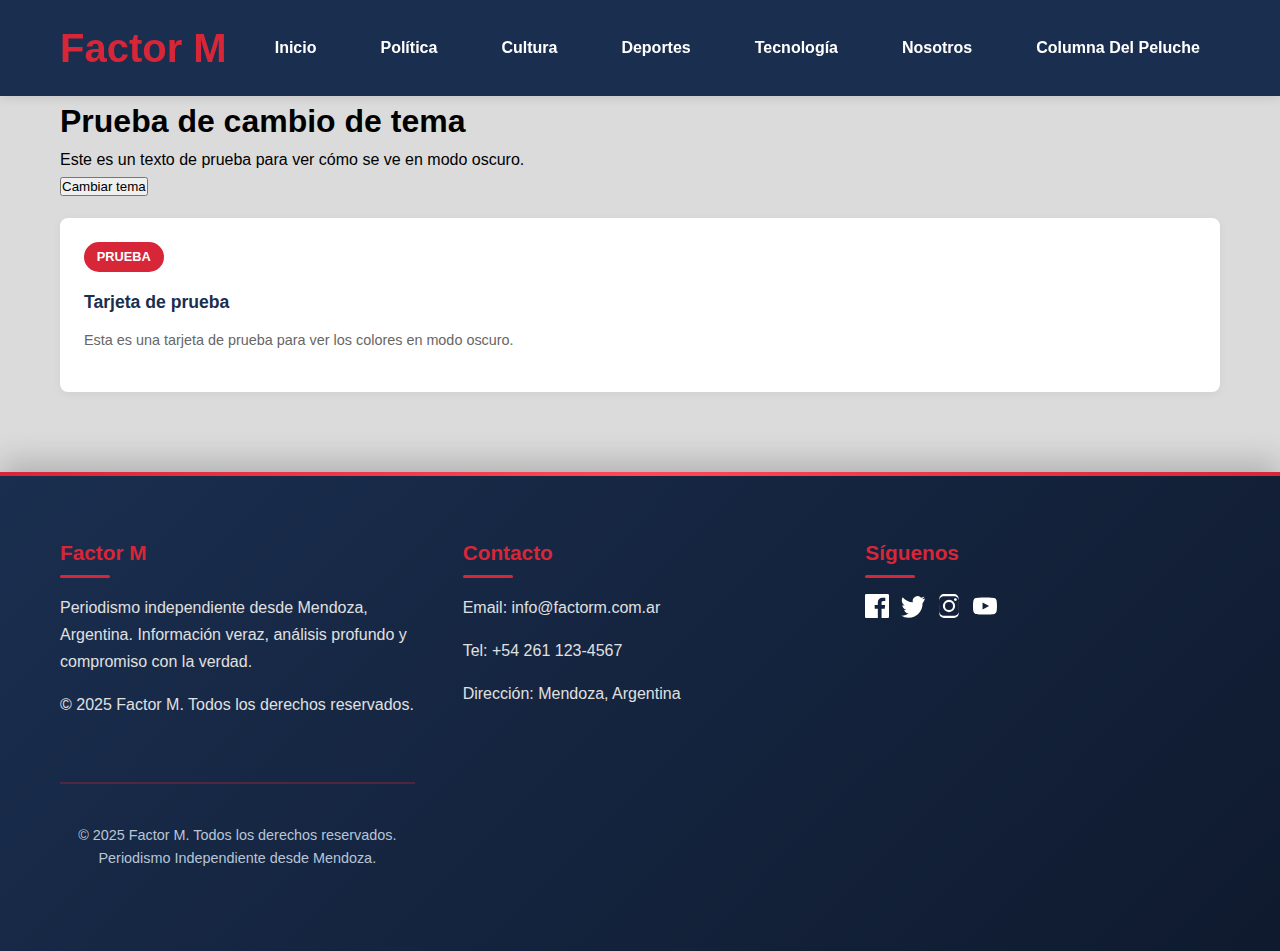
<file: test-theme.html>
<!DOCTYPE html>
<html lang="es">
<head>
    <meta charset="UTF-8">
    <meta name="viewport" content="width=device-width, initial-scale=1.0">
    <title>Prueba de Tema</title>
    <link rel="stylesheet" href="css/styles.css">
</head>
<body>
    <div id="header-placeholder"></div>
    
    <div class="container">
        <h1>Prueba de cambio de tema</h1>
        <p>Este es un texto de prueba para ver cómo se ve en modo oscuro.</p>
        <button id="theme-toggle">Cambiar tema</button>
        
        <div class="article-card" style="margin-top: 20px;">
            <div class="card-content">
                <span class="category-tag">PRUEBA</span>
                <h3 class="card-title">Tarjeta de prueba</h3>
                <p class="card-excerpt">Esta es una tarjeta de prueba para ver los colores en modo oscuro.</p>
            </div>
        </div>
    </div>

    <div id="footer-placeholder"></div>

    <script src="./js/main.js"></script>
    <script>
        // Cargar header y footer dinámicamente
        const basePath = '';
        fetch(basePath + 'header.html')
            .then(response => response.text())
            .then(data => {
                document.getElementById('header-placeholder').innerHTML = data;
                initTheme();
            });
            
        fetch(basePath + 'footer.html')
            .then(response => response.text())
            .then(data => {
                document.getElementById('footer-placeholder').innerHTML = data;
            });
            
        function initTheme() {
            const themeToggle = document.getElementById('theme-toggle');
            const savedTheme = localStorage.getItem('theme') || 'light';
            
            // Aplicar el tema guardado
            setTheme(savedTheme);
            
            // Configurar el evento de clic para el botón
            if (themeToggle) {
                themeToggle.addEventListener('click', toggleTheme);
            }
        }

        function toggleTheme() {
            const currentTheme = document.documentElement.getAttribute('data-theme') || 'light';
            const newTheme = currentTheme === 'light' ? 'dark' : 'light';
            
            setTheme(newTheme);
            localStorage.setItem('theme', newTheme);
        }

        function setTheme(theme) {
            document.documentElement.setAttribute('data-theme', theme);
            
            // Actualizar el título del botón para accesibilidad
            const themeToggle = document.getElementById('theme-toggle');
            if (themeToggle) {
                const newTitle = theme === 'dark' ? 'Cambiar a tema claro' : 'Cambiar a tema oscuro';
                themeToggle.setAttribute('title', newTitle);
                themeToggle.setAttribute('aria-label', newTitle);
            }
            
            // Mostrar/ocultar iconos según el tema
            const lightIcon = document.querySelector('.light-icon');
            const darkIcon = document.querySelector('.dark-icon');
            
            if (lightIcon && darkIcon) {
                if (theme === 'dark') {
                    lightIcon.style.display = 'none';
                    darkIcon.style.display = 'block';
                } else {
                    lightIcon.style.display = 'block';
                    darkIcon.style.display = 'none';
                }
            }
        }
    </script>
</body>
</html>
</file>
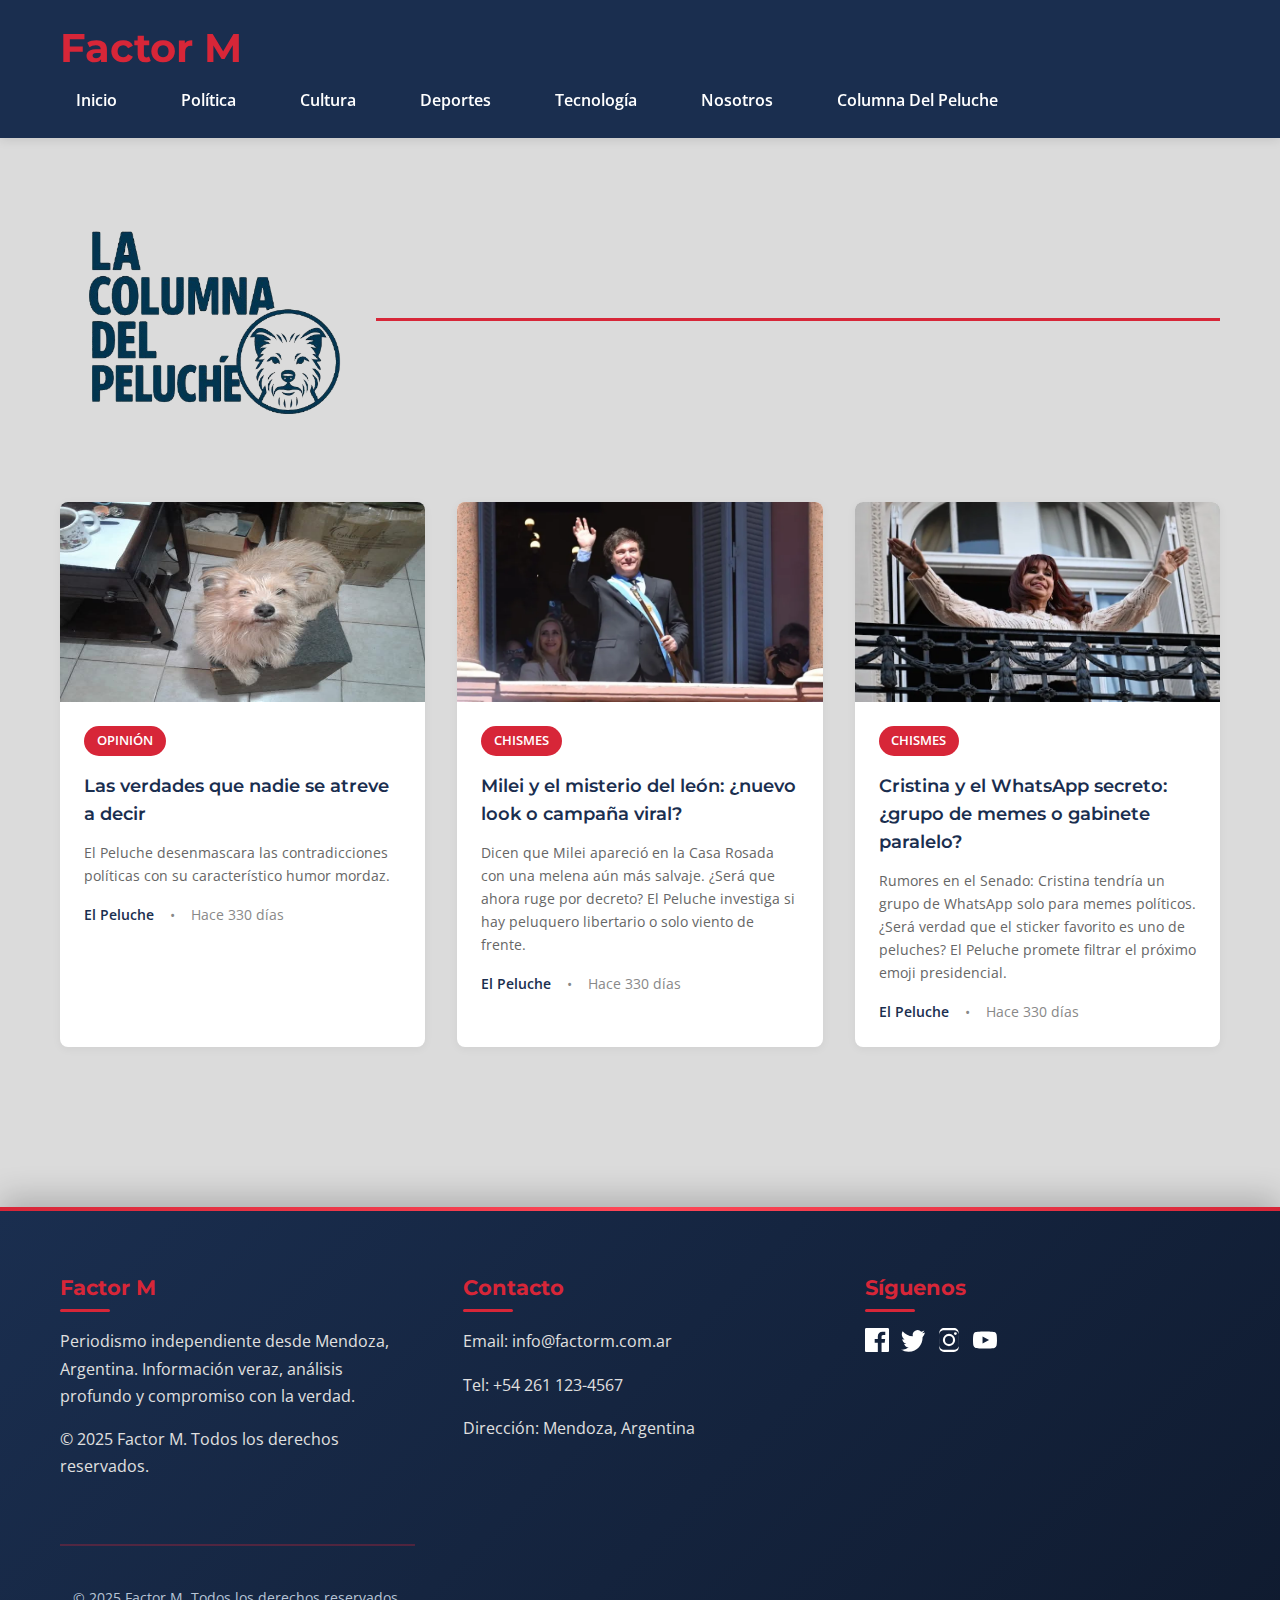
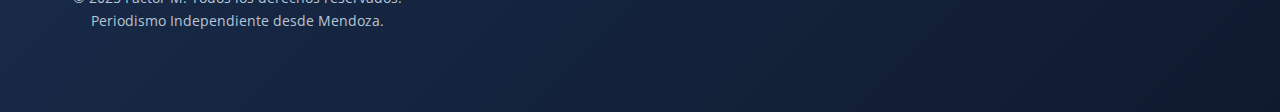
<file: pages/la-columna-del-peluche.html>
<!DOCTYPE html>
<html lang="es">
<head>
    <meta charset="UTF-8">
    <meta name="viewport" content="width=device-width, initial-scale=1.0">
    <title>La Columna del Peluche - Factor M</title>
    <meta name="description" content="Opinión y análisis con humor y perspectiva. La columna más irreverente de Mendoza.">
    
    <link href="https://fonts.googleapis.com/css2?family=Montserrat:wght@400;600;700&family=Open+Sans:wght@400;600&display=swap" rel="stylesheet">
    <link rel="stylesheet" href="../css/styles.css">
</head>
<body>
    <a href="#main-content" class="skip-link">Saltar al contenido principal</a>
    
    <div id="header-placeholder"></div>

    <main id="main-content">
        <div class="container">
            <section class="section">
                <div class="section-header">
                    <img src="../imagenes/Logo_header-preview.png" alt="La Columna del Peluche" class="section-title" style="max-width: 300px; height:auto;">
                    <div class="section-line"></div>
                </div>
                
                <div class="articles-grid">
                    <article class="article-card">
                        <img src="../imagenes/Peluchefoto.jpg" alt="Columna del Peluche" class="card-image" loading="lazy">
                        <div class="card-content">
                            <span class="category-tag">OPINIÓN</span>
                            <h3 class="card-title">Las verdades que nadie se atreve a decir</h3>
                            <p class="card-excerpt">El Peluche desenmascara las contradicciones políticas con su característico humor mordaz.</p>
                            <div class="article-meta" data-fecha="2025-08-28T11:00:00">
                                <span class="author">El Peluche</span> • <span class="contador-tiempo"></span>
                            </div>
                        </div>
                    </article>
                    <article class="article-card">
                    <img src="../imagenes/el-presidente-javier-milei-sentado-en-el-balcon-de-la-casa-rosada-1716380.webp" alt="Javier Milei" class="card-image" loading="lazy">
                        <div class="card-content">
                            <span class="category-tag">CHISMES</span>
                            <h3 class="card-title">Milei y el misterio del león: ¿nuevo look o campaña viral?</h3>
                            <p class="card-excerpt">Dicen que Milei apareció en la Casa Rosada con una melena aún más salvaje. ¿Será que ahora ruge por decreto? El Peluche investiga si hay peluquero libertario o solo viento de frente.</p>
                            <div class="article-meta" data-fecha="2025-08-28T08:00:00">
                                <span class="author">El Peluche</span> • <span class="contador-tiempo"></span>
                            </div>
                        </div>
                    </article>
                    <article class="article-card">
                        <img src="../imagenes/la-expresidenta-cristina-kirchner-saluda-a-la-militancia-desde-el-balcon-de-su-departamento-de-constitucion-donde-cump.webp" alt="Cristina Fernández de Kirchner" class="card-image" loading="lazy">
                        <div class="card-content">
                            <span class="category-tag">CHISMES</span>
                            <h3 class="card-title">Cristina y el WhatsApp secreto: ¿grupo de memes o gabinete paralelo?</h3>
                            <p class="card-excerpt">Rumores en el Senado: Cristina tendría un grupo de WhatsApp solo para memes políticos. ¿Será verdad que el sticker favorito es uno de peluches? El Peluche promete filtrar el próximo emoji presidencial.</p>
                            <div class="article-meta" data-fecha="2025-08-28T08:00:00">
                                <span class="author">El Peluche</span> • <span class="contador-tiempo"></span>
                            </div>
                        </div>
                    </article>
                </div>
            </section>
        </div>
    </main>

    <div id="footer-placeholder"></div>

        <script src="../js/main.js"></script>
        <script src="../js/contador-tiempo.js"></script>
</body>
</html>
</file>
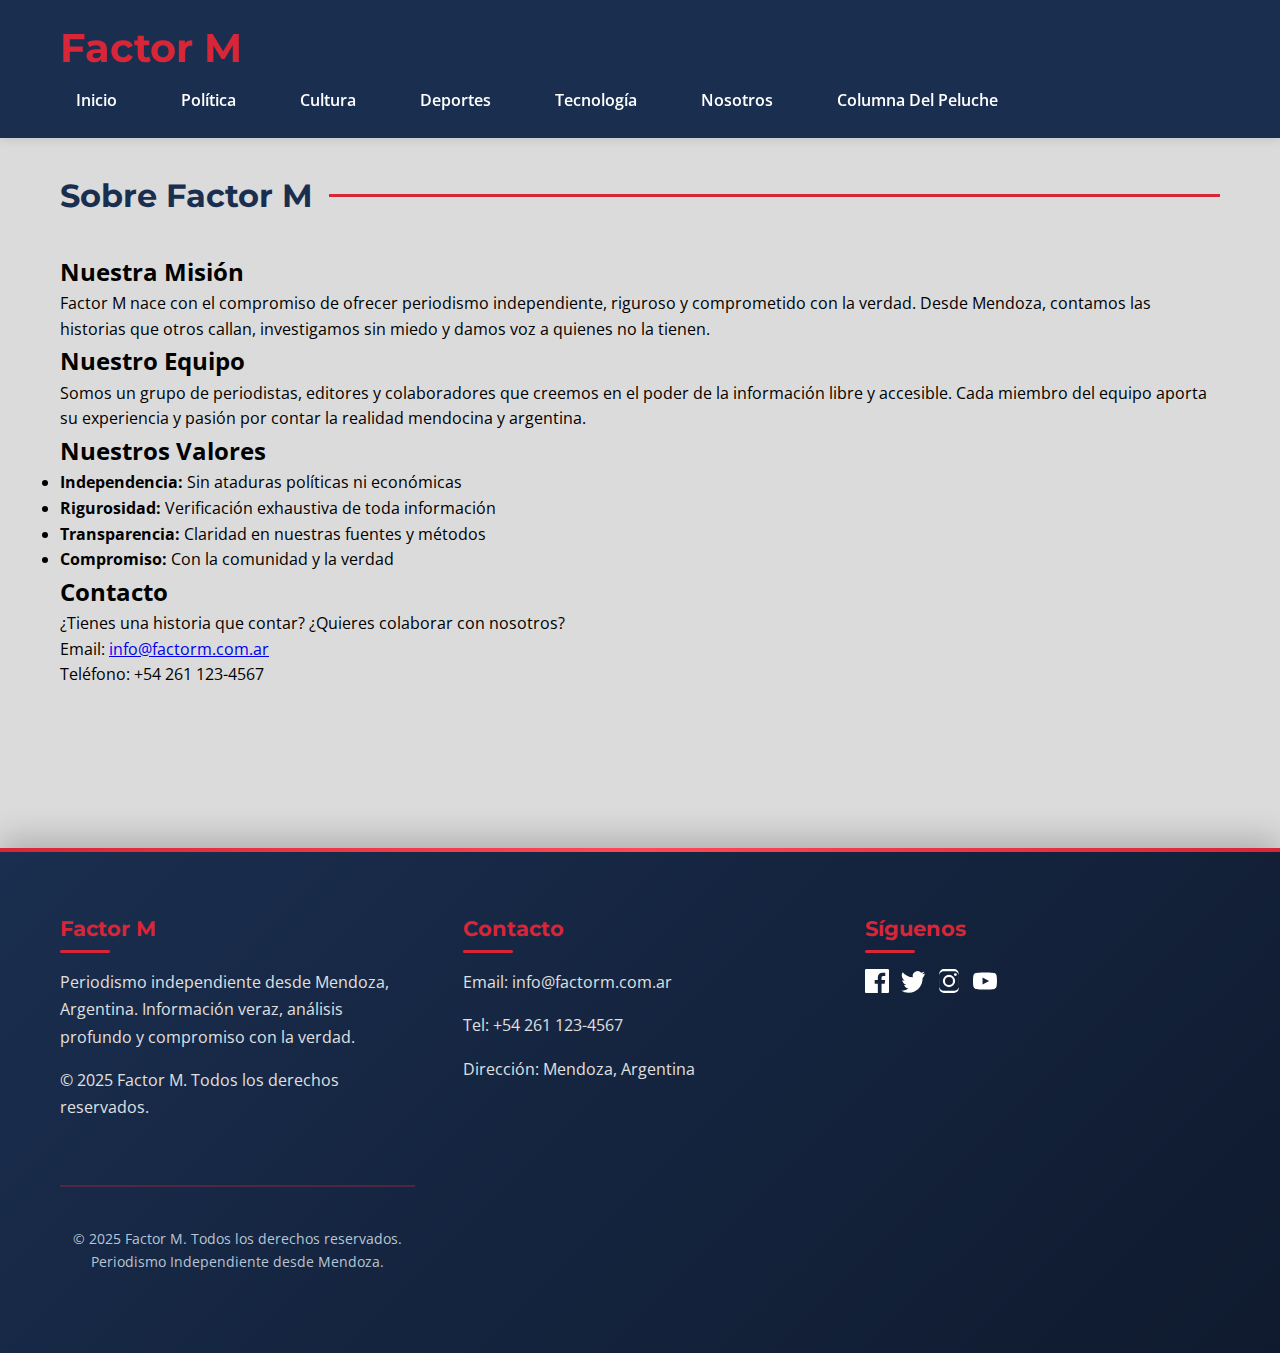
<file: pages/nosotros.html>
<!DOCTYPE html>
<html lang="es">
<head>
    <meta charset="UTF-8">
    <meta name="viewport" content="width=device-width, initial-scale=1.0">
    <title>Nosotros - Factor M</title>
    <meta name="description" content="Conoce al equipo detrás de Factor M, el periodismo independiente desde Mendoza.">
    
    <link href="https://fonts.googleapis.com/css2?family=Montserrat:wght@400;600;700&family=Open+Sans:wght@400;600&display=swap" rel="stylesheet">
    <link rel="stylesheet" href="../css/styles.css">
</head>
<body>
    <a href="#main-content" class="skip-link">Saltar al contenido principal</a>
    
    <div id="header-placeholder"></div>

    <main id="main-content">
        <div class="container">
            <section class="section">
                <div class="section-header">
                    <h1 class="section-title">Sobre Factor M</h1>
                    <div class="section-line"></div>
                </div>
                
                <div class="about-content">
                    <h2>Nuestra Misión</h2>
                    <p>Factor M nace con el compromiso de ofrecer periodismo independiente, riguroso y comprometido con la verdad. Desde Mendoza, contamos las historias que otros callan, investigamos sin miedo y damos voz a quienes no la tienen.</p>
                    
                    <h2>Nuestro Equipo</h2>
                    <p>Somos un grupo de periodistas, editores y colaboradores que creemos en el poder de la información libre y accesible. Cada miembro del equipo aporta su experiencia y pasión por contar la realidad mendocina y argentina.</p>
                    
                    <h2>Nuestros Valores</h2>
                    <ul>
                        <li><strong>Independencia:</strong> Sin ataduras políticas ni económicas</li>
                        <li><strong>Rigurosidad:</strong> Verificación exhaustiva de toda información</li>
                        <li><strong>Transparencia:</strong> Claridad en nuestras fuentes y métodos</li>
                        <li><strong>Compromiso:</strong> Con la comunidad y la verdad</li>
                    </ul>
                    
                    <h2>Contacto</h2>
                    <p>¿Tienes una historia que contar? ¿Quieres colaborar con nosotros?</p>
                    <p>Email: <a href="mailto:info@factorm.com.ar">info@factorm.com.ar</a></p>
                    <p>Teléfono: +54 261 123-4567</p>
                </div>
            </section>
        </div>
    </main>

    <div id="footer-placeholder"></div>

    <script src="../js/main.js"></script>
</body>
</html>
</file>
<file: css/styles.css>
@import url('base.css');
@import url('layout.css');
@import url('header.css');
@import url('footer.css');
@import url('components.css');
@import url('responsive.css');
</file>
